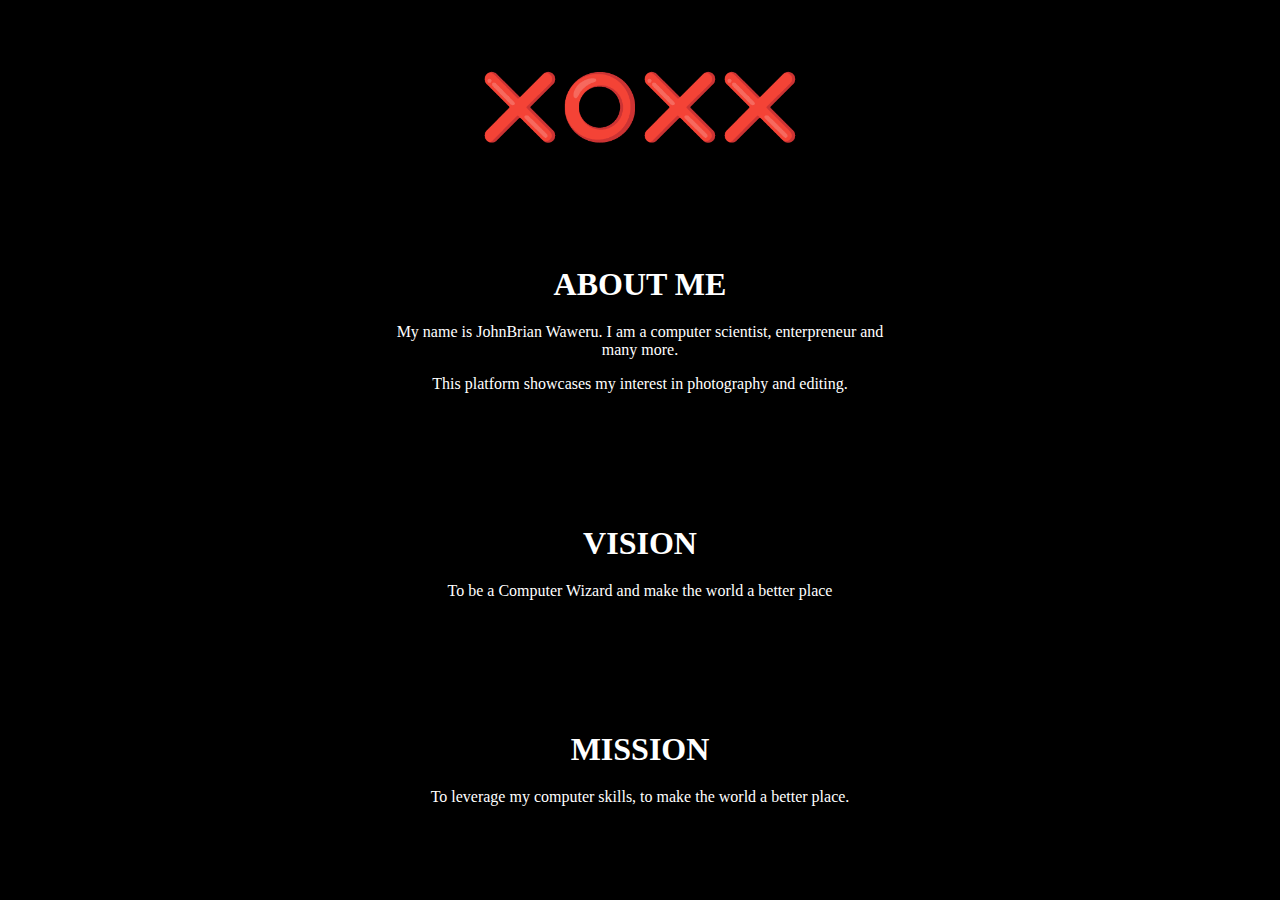
<file: about .html>
<!DOCTYPE html>
<html>
    <head>
        <meta charset="UTF-8">
        <meta name="viewport" content="width=device-width, initial-scale=1.0">
        <title>❌⭕❌❌</title>
        <link rel="stylesheet" href="about.css">
        <link rel="stylesheet" href="https://fonts.googleapis.com/css2?family=Orbitron&display=swap">
    </head>
    <body>
        <div class="container">
            <header>❌⭕❌❌</header>
            <section id="about us">
                <h1>ABOUT ME</h1>
                <p>My name is JohnBrian Waweru. I am a computer scientist, enterpreneur and many more.</p>
                <p>This platform showcases my interest in photography and editing.</p>

            </section>
    
            <section id="vision">
                <h1>VISION</h1>
                <p>To be a Computer Wizard and make the world a better place</p>
            </section>
    
            <section id="mission">
                <h1>MISSION</h1>
                <P>To leverage my computer skills, to make the world a better place.</P>
            </section>
        </div>

    </body>
</html>
</file>
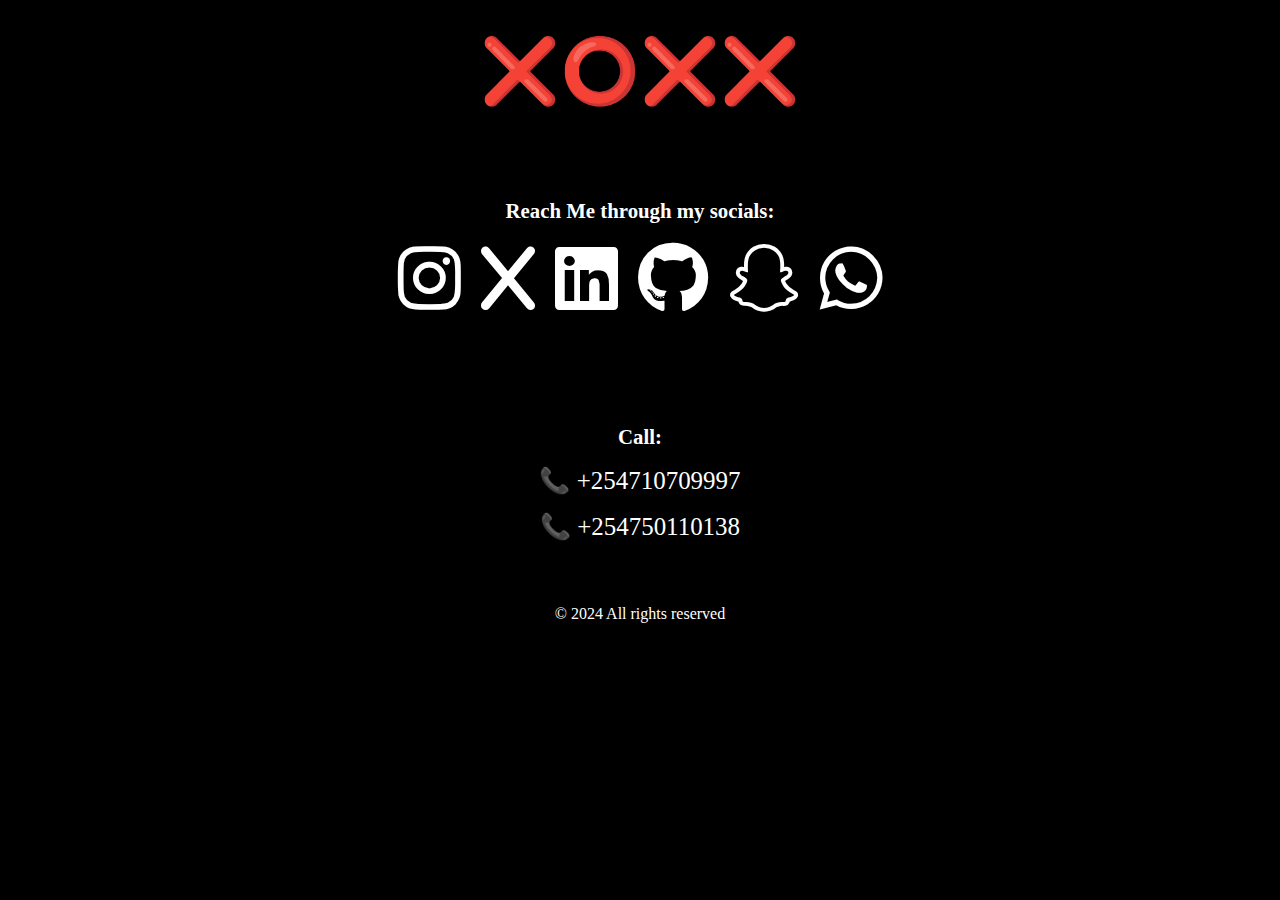
<file: contact.html>
<!DOCTYPE html>
<html>
    <head>
        <meta charset="UTF-8">
        <meta name="viewport" content="width=device-width, initial-scale=1.0">
        <title>❌⭕❌❌</title>
        <link rel="stylesheet" href="https://cdnjs.cloudflare.com/ajax/libs/font-awesome/6.0.0-beta3/css/all.min.css">
        <link rel="stylesheet" href="contacts.css">
    </head>
    <body>
        <header>❌⭕❌❌</header>
        <div class="container">
            <section>
                <h2>Reach Me through my socials:</h2>
                <ul class="social-icons">
                    <li>
                        <a href="https://instagram.com/j.e.y.b.e.e" target="_blank">
                            <i class="fab fa-instagram"></i>
                        </a>
                    </li>
                    <li>
                        <a href="https://twitter.com/@johnbrianW" target="_blank">
                            <i class="fab fa-x"></i>
                        </a>
                    </li>
                    <li>
                        <a href="https://linkedin.com/in/Johnbrian Waweru" target="_blank">
                            <i class="fab fa-linkedin"></i>
                        </a>
                    </li>
                    <li>
                        <a href="https://github.com/JeYBee1004" target="_blank">
                            <i class="fab fa-github"></i>
                        </a>
                    </li>
                    <li>
                        <a href="https://snapchat.com/add/jeybee20234690" target="_blank">
                            <i class="fab fa-snapchat"></i>
                        </a>
                    </li>
                    <li>
                        <a href="https://wa.me/071070997" target="_blank">
                            <i class="fab fa-whatsapp"></i>
                        </a>
                    </li>
                </ul>
            </section>
            <section>
                <div class="phone">
                    <h2>Call:</h2>
                    <p><a href="tel:+254710709997">📞 +254710709997</a></p>
                    <p><a href="tel:+254750110138">📞 +254750110138</a></p>
                </div>
            </section>
        </div>
        <footer>
            <p>&copy; 2024 All rights reserved</p>       
        </footer>
    </body>
</html>
</file>
<file: about.css>
body{
    align-items: center;
    text-align: center;
    justify-content: center;
    background: scroll;
    background-color: #000;
    width: auto;
    margin: 30px auto;
    padding: 20px auto;
    color: #fff;
    font-family:'Times New Roman', Times, serif ;
}
section{
    align-items: center;
    text-align: center;
    justify-content: center;
    background: scroll;
    background-color: #000;
    padding: 40px;
    border-radius: 20px;
    color: #fff;
    margin: 20px auto;
    font-size: medium;
    width: 80% auto;
    max-width: 500px;
    transition: all 0.3s ease-in-out;
    backdrop-filter: blur(10px);
}
section:hover{
    box-shadow: 0 0 30px rgba(255, 0, 0, 0.731);
    transform: scale(1.06);
    background-color: #000000;
}
header{
    background-color: #000;
    padding: 40px;
    font-size: 4rem;
    text-align: center;
}
h1{
    margin-bottom: 20px;
    font-size: 2em;
    color: #fff;
}
p{
    margin-bottom: 10px;
    font-size: 1em;

}
</file>
<file: contacts.css>
body {
    margin: 0 auto;
    padding: 20px auto;
    box-sizing: border-box;
    color: #fff;
    background: scroll;
    background-color: #000;
    line-height: 1.0;
    text-align: center;
    font-family: 'Times New Roman', Times, serif;
}

.container {
    margin: auto;
    padding: 40px auto;
    gap: 10px;
    width: 70% auto;
    border-radius: 20px;
    background: rgb(0, 0, 0);
    color: #fff;
    font-size: medium;    
}
header{
    font-size: 4rem;
    padding: 40px;
    text-align: center;
    justify-content: center;
    background-color: #000;

}

section {
    padding: 40px;
    margin: auto;
    width: 80% auto;
    max-width: 800px;
    transition: all 0.4s ease-in-out;
    backdrop-filter: blur(10px);
    background-color: #000;
    border-radius: 20px;
}

section:hover {
    box-shadow: 0 0 30px rgba(255, 0, 0, 0.731);
    transform: scale(1.06);
    background: scroll;
    background-color: #000000;
    color: #fff;
}

section h1, h2 {
    margin-bottom: 10px;
    font-size: 1.3em;
    color: #ffffff;
}

section p {
    margin-bottom: 10px;
    font-size: 1.3em;
    color: #a48181;
}

/* Social Icons Styling */
.social-icons {
    list-style: none;
    padding: 0;
    display: flex;
    justify-content: center;
    gap: 20px;
    margin-top: 20px;
}

.social-icons li {
    display: inline-block;
}

.social-icons a i {
    font-size: 4.5em; /* Increase icon size */
    color: #fff;
    transition: color 0.3s ease;
}

.social-icons a:hover i {
    color: #1da1f2;
}
.social-icons a i:hover {
    color: #E4405F; /* Instagram */
}
.social-icons a[href*="twitter"] i:hover {
    color: #1DA1F2; /* Twitter */
}
.social-icons a[href*="linkedin"] i:hover {
    color: #0077B5; /* LinkedIn */
}
.social-icons a[href*="github"] i:hover {
    color: #333; /* GitHub */
}
.social-icons a[href*="snapchat"] i:hover {
    color: #FFFC00; /* Snapchat */
}
.social-icons a[href*="wa.me"] i:hover {
    color: #25D366; /* WhatsApp */
}

/* Phone Links */
.phone a {
    text-decoration: none;
    color: #ffffff;
    font-size: 1.2em;
}

.phone a:hover {
    text-decoration:dashed;
    color: #ff000056;
}
</file>
